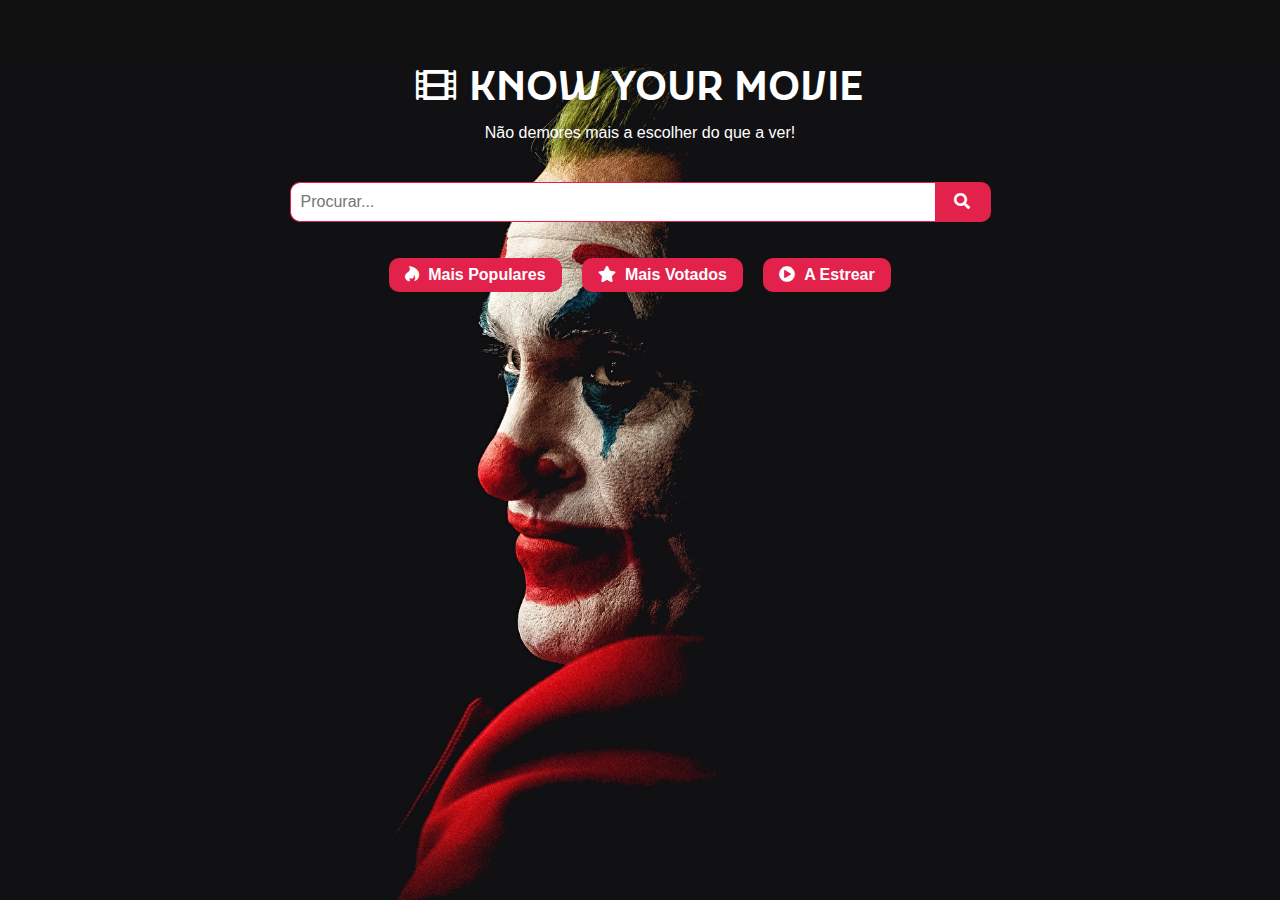
<file: index.html>
<!DOCTYPE html>
<html lang="pt">

<head>
    <meta charset="utf-8">
    <meta name="viewport" content="width=device-width, initial-scale=1.0">
    <link rel="icon" href="icon.png">
    <title>Filmes</title>

    <link href="https://fonts.googleapis.com/css?family=Kufam:wght@500&display=swap" rel="stylesheet">
    <link rel="stylesheet" href="https://use.fontawesome.com/releases/v5.13.0/css/all.css">
    <link rel="stylesheet" href="global.css">
    <link rel="stylesheet" href="style.css">
</head>

<body>
    <section>
        <header>
            <i class="fas fa-film" class="d-inline-block"></i> &nbsp;&nbsp;<h1 class="d-inline-block font-Kufam">KNOW YOUR MOVIE</h1>
            <h6>Não demores mais a escolher do que a ver!</h6>
        </header>
        <form id="form1">
            <input id="searchField" type="text" placeholder="Procurar..." name="search2">
            <button id="searchBtn" type="button"><i class="fa fa-search"></i></button>
        </form>
        <div class="fastSearch">
            <button id="popular" type="button"><i class="fab fa-hotjar"></i> &nbsp;Mais Populares</button>
            <button id="top_rated" type="button"><i class="fa fa-star"></i> &nbsp;Mais Votados</button>
            <button id="upcoming" type="button"><i class="fa fa-play-circle"></i> &nbsp;A Estrear</button>
        </div>
        <div>
            <ul id="moviesList"></ul>
        </div>
    </section>
    
    <aside id="backtoTop"><a class="backtoTop"><i class="fa fa-angle-double-up"></i></a></aside>

    <script type="text/javascript" src="jquery-3.4.1.min.js"></script>
    <script type="text/javascript" src="javascript.js"></script>
</body>

</html>
</file>
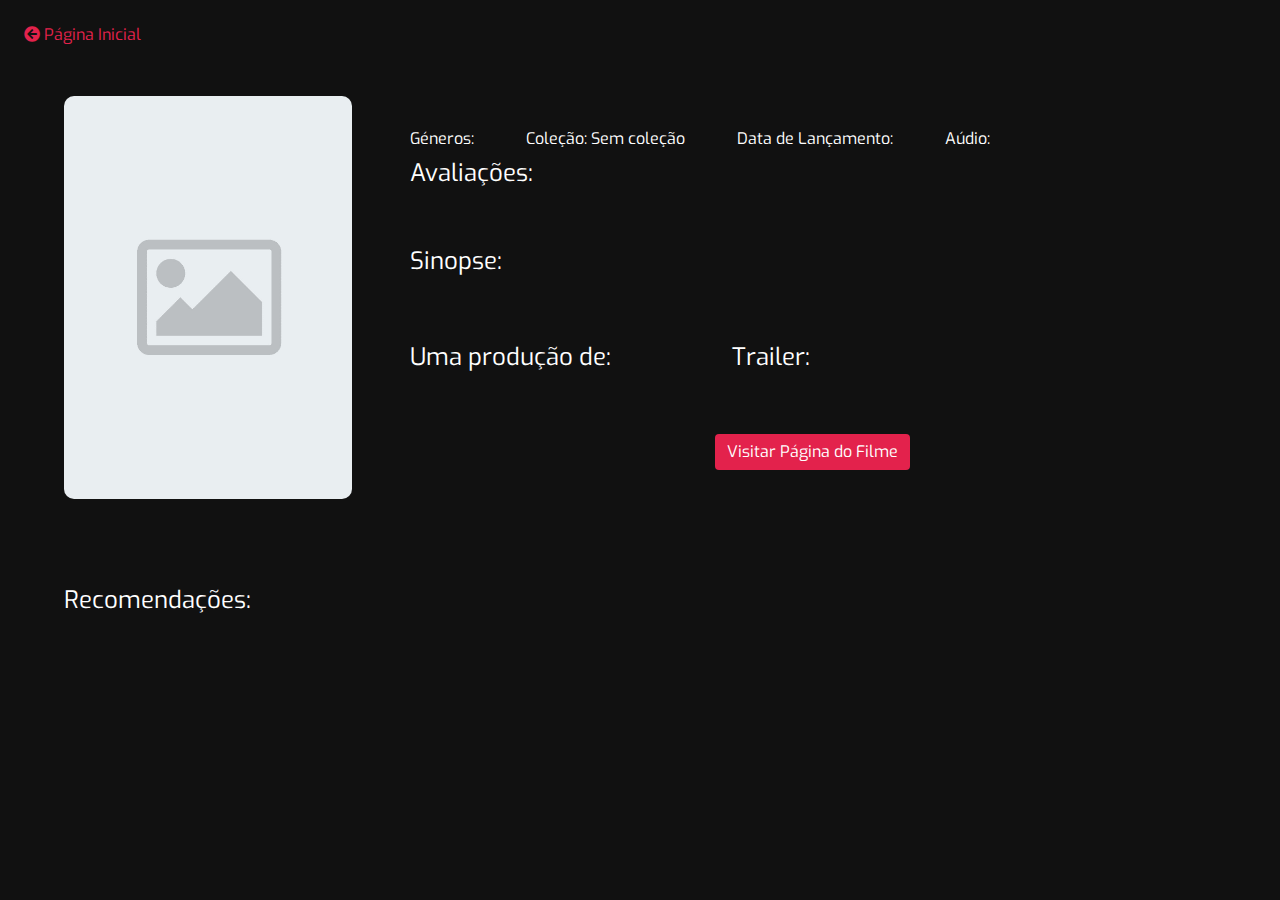
<file: filmeDetails.html>
<!DOCTYPE html>
<html lang="pt">

<head>
    <meta charset="utf-8">
    <meta name="viewport" content="width=device-width, initial-scale=1.0">
    <link rel="icon" href="icon.png">
    <title>Know Your Movie</title>

    <link href="https://fonts.googleapis.com/css?family=Exo&display=swap" rel="stylesheet">
    <link rel="stylesheet" href="https://use.fontawesome.com/releases/v5.13.0/css/all.css">
    <link rel="stylesheet" href="global.css">
    <link rel="stylesheet" href="filmeDetails_style.css">
</head>

<body>
    <aside class="goBack">
        <a href="index.html"><i class="fa fa-arrow-circle-left"></i> Página Inicial</a>
    </aside>
    <section>
        <header class="section-header">
            <h1 id="originalTitle"></h1>
            <img id="tumbnail" src="noImage.jpg" alt="Imagem do Filme">
        </header>
        <section class="section-body">
            <header>
                <h2 id="title" class="d-inline-block"></h2> &nbsp;<h3 id="slogan" class="d-inline-block"></h3>
                <br>
                <h6 class="pd-r col-Dt">Géneros: <span id="genres"></span></h6>
                <h6 class="pd-r col-Dt">Coleção: <span id="collection">Sem coleção</span></h6>
                <h6 class="pd-r col-Dt">Data de Lançamento: <span id="lDate"></span></h6>
                <h6 class="col-Dt">Aúdio: <span id="spokenLanguage"></span></h6>
            </header>

            <div class="rating">
                <h4 id="ratingTitle" class="d-inline-block">Avaliações:</h4>
                <div id="rating" class="d-inline-block">
                    <ul id="ratingList"></ul>
                </div>
            </div>
            
            <h4 class="margin-top">Sinopse:</h4>
            <p id="overview"></p>
            
            <div class="produtions">
                <h4 id="produtionsTitle" class="margin-top">Uma produção de:</h4>
                <ul id="produtions"></ul>
            </div>    
            <div class="trailers">
                <h4 id="trailersTitle" class="margin-top">Trailer:</h4>
                <ul id="trailers"></ul>
            </div>
            <footer id="webSite">
                <a class="btn-website" target="_blank" href="#">Visitar Página do Filme</a>
            </footer>
        </section>
    </section>
    
    <section class="recomendations">
        <header>
            <h4>Recomendações:</h4>
        </header>
            <ul id="recomendationsList"></ul>
    </section>
    
    <aside id="backtoTop"><a class="backtoTop"><i class="fa fa-angle-double-up"></i></a></aside>
    
    <aside id="advice">
        <p style="margin: 0">Caso não consigas assistir ao trailer em tela cheia, desliga o Adblock que tens no teu <span style='font-style:italic;'>browser</span>. <a class="adviceOK">OK</a></p>
    </aside>

    <script type="text/javascript" src="jquery-3.4.1.min.js"></script>
    <script type="text/javascript" src="filmeDetails_script.js"></script>
</body>

</html>
</file>
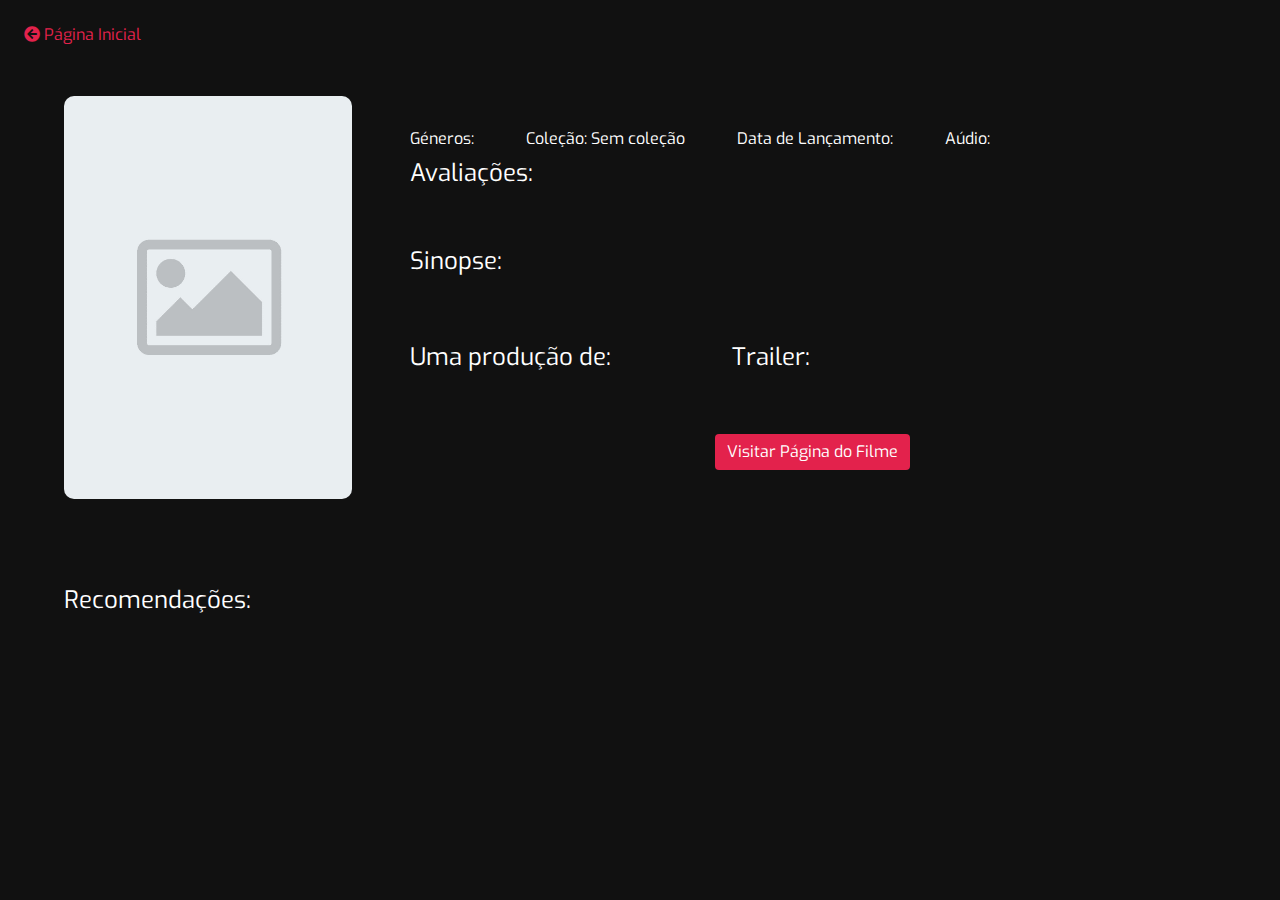
<file: Know-Your-Movie/filmeDetails.html>
<!DOCTYPE html>
<html lang="pt">

<head>
    <meta charset="utf-8">
    <meta name="viewport" content="width=device-width, initial-scale=1.0">
    <link rel="icon" href="icon.png">
    <title>Know Your Movie</title>

    <link href="https://fonts.googleapis.com/css?family=Exo&display=swap" rel="stylesheet">
    <link rel="stylesheet" href="https://use.fontawesome.com/releases/v5.13.0/css/all.css">
    <link rel="stylesheet" href="global.css">
    <link rel="stylesheet" href="filmeDetails_style.css">
</head>

<body>
    <aside class="goBack">
        <a href="index.html"><i class="fa fa-arrow-circle-left"></i> Página Inicial</a>
    </aside>
    <section>
        <header class="section-header">
            <h1 id="originalTitle"></h1>
            <img id="tumbnail" src="noImage.jpg" alt="Imagem do Filme">
        </header>
        <section class="section-body">
            <header>
                <h2 id="title" class="d-inline-block"></h2> &nbsp;<h3 id="slogan" class="d-inline-block"></h3>
                <br>
                <h6 class="pd-r col-Dt">Géneros: <span id="genres"></span></h6>
                <h6 class="pd-r col-Dt">Coleção: <span id="collection">Sem coleção</span></h6>
                <h6 class="pd-r col-Dt">Data de Lançamento: <span id="lDate"></span></h6>
                <h6 class="col-Dt">Aúdio: <span id="spokenLanguage"></span></h6>
            </header>

            <div class="rating">
                <h4 id="ratingTitle" class="d-inline-block">Avaliações:</h4>
                <div id="rating" class="d-inline-block">
                    <ul id="ratingList"></ul>
                </div>
            </div>
            
            <h4 class="margin-top">Sinopse:</h4>
            <p id="overview"></p>
            
            <div class="produtions">
                <h4 id="produtionsTitle" class="margin-top">Uma produção de:</h4>
                <ul id="produtions"></ul>
            </div>    
            <div class="trailers">
                <h4 id="trailersTitle" class="margin-top">Trailer:</h4>
                <ul id="trailers"></ul>
            </div>
            <footer id="webSite">
                <a class="btn-website" target="_blank" href="#">Visitar Página do Filme</a>
            </footer>
        </section>
    </section>
    
    <section class="recomendations">
        <header>
            <h4>Recomendações:</h4>
        </header>
            <ul id="recomendationsList"></ul>
    </section>
    
    <aside id="backtoTop"><a class="backtoTop"><i class="fa fa-angle-double-up"></i></a></aside>
    
    <aside id="advice">
        <p style="margin: 0">Caso não consigas assistir o trailer em tela cheia, desliga o Adblock que tens no teu <span style='font-style:italic;'>browser</span>. <a class="adviceOK">OK</a></p>
    </aside>

    <script type="text/javascript" src="jquery-3.4.1.min.js"></script>
    <script type="text/javascript" src="filmeDetails_script.js"></script>
</body>

</html>
</file>
<file: global.css>
::-webkit-scrollbar-track {
    background-color: #111;
    border-radius: 10px;
}

::-webkit-scrollbar {
    width: 10px;
    height: 10px;
    background-color: #111;
}

::-webkit-scrollbar-thumb {
    border-radius: 10px;
    background-image: -webkit-gradient(linear,
            left bottom,
            left top,
            color-stop(0.80, rgb(227, 34, 76)),
            color-stop(0.60, rgb(201, 32, 69)),
            color-stop(0.40, rgb(186, 28, 62)),
            color-stop(0.20, rgb(145, 22, 48)));
}

body {
    font-family: 'Exo', Arial, sans-serif !important;
    color: #ffffff;
    margin: 0;
    background-color: #111111;
}

input,
button,
a {
    outline: none;
}

h1,
h2,
h3,
h4,
h5,
h6 {
    margin-top: 0;
    margin-bottom: 0.5rem;
    font-weight: 400;
}

h1, .fa-film {
    font-size: 2.5rem;
    font-weight: 600;
}

h2 {
    font-size: 2rem;
}

h3 {
    font-size: 1.75rem;
}

h4 {
    font-size: 1.5rem;
}

h5 {
    font-size: 1.25rem;
}

h6 {
    font-size: 1rem;
}

p {
    margin-top: 0;
    margin-bottom: 1rem;
}

ul {
    list-style-type: none;
    margin: 0;
    padding: 0;
    overflow: hidden;
}

.d-inline-block {
    display: inline-block;
}

.margin-top {
    margin-top: 2em;
}


.backtoTop {
    font-size: 1.5em;
    color: rgba(0, 0, 0, 0.6) !important;
    background-color: rgba(145, 22, 48, 0.6);
    border-color: #f8f9fa;
    padding: 0em .5em 0em .5em;
    text-align: center;
    border-radius: 4px;
    position: fixed;
    bottom: 1em;
    right: 1em;
    transition: background-color .3s;
    cursor: pointer;
    z-index: 5;
    visibility: hidden;
    opacity: 0;
    transition: visibility 0s, opacity 0.5s linear;
}

    .backtoTop:hover {
        color: rgba(0, 0, 0, 0.85) !important;
        background-color: rgba(145, 22, 48, 0.85);
    }

    .backtoTop.show {
        visibility: visible;
        opacity: 1;
    }
</file>
<file: style.css>
body{
    background-image: url(Jocker-background.jpg);
    background-position: top center;
    background-position-y: 5vw;
    background-size: 200vh;
    background-repeat: no-repeat;
}

.font-Kufam{
    font-family: 'Kufam';
}

section header {
    text-align: center;
    padding: 4em 1em 1em 1em;
}

section header h2 {
    margin-bottom: 0.25em;
}

section header h5 {
    margin-top: 0;
    font-weight: normal;
}

section form {
    margin: auto;
    display: flex;
    align-items: center;
    padding: 1em;
}

section form input[type=text] {
    font-size: 1em;
    margin: auto;
    margin-right: 0;
    padding: 10px;
    border: 1px solid #e3224c;
    border-right: none;
    float: left;
    width: 50%;
    background: #ffffff;
    color: #111111;
    border-radius: 10px 0 0 10px;
}

section form #searchBtn {
    font-size: 1em;
    margin: auto;
    margin-left: 0;
    float: left;
    width: 3.5em;
    padding: 10px;
    background-color: #e3224c;
    color: #ffffff;
    border: 1px solid #e3224c;
    border-left: none;
    cursor: pointer;
    border-radius: 0 10px 10px 0;
}

section div.fastSearch{
    text-align: center;
    padding: 1em;    
    margin-bottom: 2em;
}

section div.fastSearch button{
    font-size: 1em;
    font-weight: bold;
    padding: .5em 1em;
    background-color: #e3224c;
    color: #ffffff;
    cursor: pointer;
    border: none;
    border-radius: 10px;
    margin: .25em .5em;
}

section form #searchBtn:hover, section div.fastSearch button:hover {
    background-color: #c92045;
    border-color: #c92045;
}

section div ul {
    padding: 2em 4em;
    list-style-type: none;
    margin: 0;
    text-align: center;
}

section div ul li {
    display: inline;
    list-style: none;
    margin: auto;
    text-align: center;
}

section div ul li a,
section div ul li a:active,
section div ul li a:visited {
    display: inline-block;
    vertical-align: top;
    margin: 1em;
    color: #ffffff;
    text-decoration: none;
    cursor: pointer;
}

section div ul li a:hover {
    color: #606060;
}

section div ul li a img {
    max-width: 200px;
    height: 250px;
    border-radius: 15px;
}

section div ul li a label {
    display: inline-block;
    width: 150px;
    font-weight: bold;
    height: auto;
    text-align: center;
    margin: auto;
    cursor: pointer;
}
</file>
<file: filmeDetails_style.css>
.goBack a,
.goBack a:active,
.goBack a:visited {
    color: #e3224c;
    text-decoration: none;
    position: absolute;
    top: 1.5em;
    left: 1.5em;
}

.goBack a:hover {
    color: #606060;
}

section {
    margin: 3.5em 3em 0 3em;
    padding: 1em;
    position: relative;
    /*height: 100%;*/
    display: flex;
    align-items: center;
    flex-wrap: wrap;
}

footer {
    margin-top: 3em;
    text-align: center;
}

.col-Dt {
    display: inline-block;
}

.pd-r.col-Dt {
    padding-right: 3em;
}

section header.section-header {
    width: 25%;
    display: inline-block;
}

header img {
    width: 100%;
    object-fit: cover;
    border-radius: 10px;
    margin-top: 1em;
}

#originalTitle {
    text-align: center;
}

section .section-body {
    width: 70%;
    /* height: 100%; */
    vertical-align: unset;
    margin: 0 0 0 auto;
    padding: 0;
    display: inline-block;
    /* position: absolute; */
    /* top: 55%; */
    /* right: 0; */
    /* transform: translate(0, -50%); */
}

#ratingTitle{
    vertical-align: text-bottom;
    margin-right: 1em;
}

#ratingList{
    text-align: right;
    overflow-x: auto;
    white-space: nowrap;
    color: #daa520;
}

#ratingList li{
    display: inline-block !important;
    padding: .25em;
    text-align: center;
    font-size: 1.3em;
}

.produtions{
    width: 35%;
    display: inline-block;
}

.trailers{
    width: 60%;
    display: inline-block;
    float: right;
}

#produtions::-webkit-scrollbar,
#produtions::-webkit-scrollbar-track{
    background-color: transparent !important;
}

#produtions{
    background-color: #f5f5f5;
    border-radius: 10px;
    color: black;
    font-weight: bold;
}

#produtions, #trailers, #ratingList {
    text-align: center;
    max-height: 10em;
    /*overflow-y: auto;*/
    overflow-x: auto;
    white-space: nowrap;
}

#produtions li,  #trailers li {
    display: inline-block !important;
    padding: .5em;
    text-align: center;
}

#trailers li{
    padding: .5em 1em;
}

#produtions li img {
    max-width:  10em;
    height: 5em;
    object-fit: contain;
}

#trailers li iframe {
    max-width: 100%;
    max-height: 100%;
    border-radius: 10px;
    border: none;
}

section.recomendations{
    margin: 3em 3em 1em 3em;
}

section.recomendations header {
    width: 100%;
    margin: auto;
}

#recomendationsList{
    margin: auto;
    display: flex;
    flex-wrap: wrap;
}

#recomendationsList li{
    display: inline-block !important;
    max-width: 25em; 
    vertical-align: top;
    text-align: center;
    padding: .25em .5em;
    margin: auto;
}

#recomendationsList li a,
#recomendationsList li a:active,
#recomendationsList li a:visited {
    max-width: 25em !important;
    margin: 0;
    vertical-align: top;
    color: #ffffff;
    text-decoration: none;
    cursor: pointer;
}

#recomendationsList li a:hover {
    color: #606060;
}


#recomendationsList li a img {
    max-width: 25em;
    height: 11.5em;
    object-fit: contain;
    border-radius: 10px;
}

#recomendationsList li a legend {
    white-space: normal;
    max-width: 18em;
    margin: auto;
}

.btn-website,
.btn-website:active,
.btn-website:visited {
    text-decoration: none;
    display: inline-block;
    font-weight: 400;
    color: #ffffff;
    text-align: center;
    vertical-align: middle;
    cursor: pointer;
    user-select: none;
    background-color: #e3224c;
    padding: 0.375rem 0.75rem;
    font-size: 1rem;
    line-height: 1.5;
    border-radius: 0.25rem;
    transition: color 0.15s ease-in-out, background-color 0.15s ease-in-out, border-color 0.15s ease-in-out, box-shadow 0.15s ease-in-out;
}

.btn-website:hover {
    color: #ffffff;
    background-color: #c92045;
    text-decoration: none;
}

.btn-website:focus,
.btn-website.focus {
    outline: 0;
    box-shadow: 0 0 0 0.2rem rgba(201, 32, 69, 0.25);
}

/*Cookie Consent Begin*/
#advice {
    background-color: rgba(96, 96, 96,0.9);
    min-height: 26px;
    line-height: 26px;
    font-size: 0.9em;
    color: #ffffff;
    padding: .5em 1em .5em 1em;
    position: fixed;
    bottom: 0;
    left: 0;
    right: 0;
    display: none;
    z-index: 10;
}
#advice a.adviceOK {
    background-color: #e3224c;
    color: #ffffff;
    display: inline-block;
    border-radius: 5px;
    padding: 0 20px;
    cursor: pointer;
    float: right;
    margin: 0 60px 0 10px;
}
#advice a.adviceOK:hover {
    background-color: #c92045;
}

/*===========*/
/*Resolutions*/
@media (max-width: 576px) { 
    #ratingList li{
        font-size: 1em;
    }
    
    #trailers li iframe{
        max-width: 15em;
        height: 8em;
    }
}

@media (max-width: 768px) { 
    section{
        margin: 3em 1em !important;
    }
    
    section header.section-header{
        width: 100%  !important;
    }
    
    section .section-body{
        width: 95% !important;
        margin: 1em auto !important;
    } 
    
    .produtions, .trailers{
        width: 100% !important;
        display: block;
    }
    
    .trailers{
       margin-bottom: 3em; 
    }
    
    #recomendationsList li a img{
        max-width: 100% !important;
        height: 8.5em !important;
    }
    
    #recomendationsList li a legend{
        max-width: 14em !important
    }
}


@media (max-width: 1200px) {
    section header.section-header{
        width: 30%;
    }
    
    section .section-body{
        width: 65%;
    }
}
</file>
<file: Know-Your-Movie/global.css>
::-webkit-scrollbar-track {
    background-color: #111;
    border-radius: 10px;
}

::-webkit-scrollbar {
    width: 10px;
    height: 10px;
    background-color: #111;
}

::-webkit-scrollbar-thumb {
    border-radius: 10px;
    background-image: -webkit-gradient(linear,
            left bottom,
            left top,
            color-stop(0.80, rgb(227, 34, 76)),
            color-stop(0.60, rgb(201, 32, 69)),
            color-stop(0.40, rgb(186, 28, 62)),
            color-stop(0.20, rgb(145, 22, 48)));
}

body {
    font-family: 'Exo', Arial, sans-serif !important;
    color: #ffffff;
    margin: 0;
    background-color: #111111;
}

input,
button,
a {
    outline: none;
}

h1,
h2,
h3,
h4,
h5,
h6 {
    margin-top: 0;
    margin-bottom: 0.5rem;
    font-weight: 400;
}

h1, .fa-film {
    font-size: 2.5rem;
    font-weight: 600;
}

h2 {
    font-size: 2rem;
}

h3 {
    font-size: 1.75rem;
}

h4 {
    font-size: 1.5rem;
}

h5 {
    font-size: 1.25rem;
}

h6 {
    font-size: 1rem;
}

p {
    margin-top: 0;
    margin-bottom: 1rem;
}

ul {
    list-style-type: none;
    margin: 0;
    padding: 0;
    overflow: hidden;
}

.d-inline-block {
    display: inline-block;
}

.margin-top {
    margin-top: 2em;
}


.backtoTop {
    font-size: 1.5em;
    color: rgba(0, 0, 0, 0.6) !important;
    background-color: rgba(145, 22, 48, 0.6);
    border-color: #f8f9fa;
    padding: 0em .5em 0em .5em;
    text-align: center;
    border-radius: 4px;
    position: fixed;
    bottom: 1em;
    right: 1em;
    transition: background-color .3s;
    cursor: pointer;
    z-index: 5;
    visibility: hidden;
    opacity: 0;
    transition: visibility 0s, opacity 0.5s linear;
}

    .backtoTop:hover {
        color: rgba(0, 0, 0, 0.85) !important;
        background-color: rgba(145, 22, 48, 0.85);
    }

    .backtoTop.show {
        visibility: visible;
        opacity: 1;
    }
</file>
<file: Know-Your-Movie/filmeDetails_style.css>
.goBack a,
.goBack a:active,
.goBack a:visited {
    color: #e3224c;
    text-decoration: none;
    position: absolute;
    top: 1.5em;
    left: 1.5em;
}

.goBack a:hover {
    color: #606060;
}

section {
    margin: 3.5em 3em 0 3em;
    padding: 1em;
    position: relative;
    /*height: 100%;*/
    display: flex;
    align-items: center;
    flex-wrap: wrap;
}

footer {
    margin-top: 3em;
    text-align: center;
}

.col-Dt {
    display: inline-block;
}

.pd-r.col-Dt {
    padding-right: 3em;
}

section header.section-header {
    width: 25%;
    display: inline-block;
}

header img {
    width: 100%;
    object-fit: cover;
    border-radius: 10px;
    margin-top: 1em;
}

#originalTitle {
    text-align: center;
}

section .section-body {
    width: 70%;
    /* height: 100%; */
    vertical-align: unset;
    margin: 0 0 0 auto;
    padding: 0;
    display: inline-block;
    /* position: absolute; */
    /* top: 55%; */
    /* right: 0; */
    /* transform: translate(0, -50%); */
}

#ratingTitle{
    vertical-align: text-bottom;
    margin-right: 1em;
}

#ratingList{
    text-align: right;
    overflow-x: auto;
    white-space: nowrap;
}

#ratingList li{
    display: inline-block !important;
    padding: .25em;
    text-align: center;
    font-size: 1.3em;
}

.produtions{
    width: 35%;
    display: inline-block;
}

.trailers{
    width: 60%;
    display: inline-block;
    float: right;
}

#produtions, #trailers, #ratingList {
    text-align: center;
    max-height: 10em;
    /*overflow-y: auto;*/
    overflow-x: auto;
    white-space: nowrap;
}

#produtions li,  #trailers li {
    display: inline-block !important;
    padding: .5em;
    text-align: center;
}

#trailers li{
    padding: .5em 1em;
}

#produtions li img {
    max-width:  10em;
    height: 5em;
    object-fit: contain;
}

#trailers li iframe {
    max-width: 17em;
    height: 8.5em;
    border-radius: 10px;
    border: none;
}

section.recomendations{
    margin: 3em 3em 1em 3em;
}

section.recomendations header {
    width: 100%;
    margin: auto;
}

#recomendationsList{
    margin: auto;
    display: flex;
    flex-wrap: wrap;
}

#recomendationsList li{
    display: inline-block !important;
    max-width: 25em; 
    vertical-align: top;
    text-align: center;
    padding: .25em .5em;
    margin: auto;
}

#recomendationsList li a,
#recomendationsList li a:active,
#recomendationsList li a:visited {
    max-width: 25em !important;
    margin: 0;
    vertical-align: top;
    color: #ffffff;
    text-decoration: none;
    cursor: pointer;
}

#recomendationsList li a:hover {
    color: #606060;
}


#recomendationsList li a img {
    max-width: 25em;
    height: 11.5em;
    object-fit: contain;
    border-radius: 10px;
}

#recomendationsList li a legend {
    white-space: normal;
    max-width: 18em;
    margin: auto;
}

.btn-website,
.btn-website:active,
.btn-website:visited {
    text-decoration: none;
    display: inline-block;
    font-weight: 400;
    color: #ffffff;
    text-align: center;
    vertical-align: middle;
    cursor: pointer;
    user-select: none;
    background-color: #e3224c;
    padding: 0.375rem 0.75rem;
    font-size: 1rem;
    line-height: 1.5;
    border-radius: 0.25rem;
    transition: color 0.15s ease-in-out, background-color 0.15s ease-in-out, border-color 0.15s ease-in-out, box-shadow 0.15s ease-in-out;
}

.btn-website:hover {
    color: #ffffff;
    background-color: #c92045;
    text-decoration: none;
}

.btn-website:focus,
.btn-website.focus {
    outline: 0;
    box-shadow: 0 0 0 0.2rem rgba(201, 32, 69, 0.25);
}

/*Cookie Consent Begin*/
#advice {
    background-color: rgba(96, 96, 96,0.9);
    min-height: 26px;
    line-height: 26px;
    font-size: 0.9em;
    color: #ffffff;
    padding: .5em 1em .5em 1em;
    position: fixed;
    bottom: 0;
    left: 0;
    right: 0;
    display: none;
    z-index: 10;
}
#advice a.adviceOK {
    background-color: #e3224c;
    color: #ffffff;
    display: inline-block;
    border-radius: 5px;
    padding: 0 20px;
    cursor: pointer;
    float: right;
    margin: 0 60px 0 10px;
}
#advice a.adviceOK:hover {
    background-color: #c92045;
}

/*===========*/
/*Resolutions*/
@media (max-width: 576px) { 
    #ratingList li{
        font-size: 1em;
    }
    
    #trailers li iframe{
        max-width: 15em;
        height: 8em;
    }
}

@media (max-width: 768px) { 
    section{
        margin: 3em 1em !important;
    }
    
    section header.section-header{
        width: 100%  !important;
    }
    
    section .section-body{
        width: 95% !important;
        margin: 1em auto !important;
    } 
    
    .produtions, .trailers{
        width: 100% !important;
        display: block;
    }
    
    .trailers{
       margin-bottom: 3em; 
    }
    
    #recomendationsList li a img{
        max-width: 100% !important;
        height: 8.5em !important;
    }
    
    #recomendationsList li a legend{
        max-width: 14em !important
    }
}


@media (max-width: 1200px) {
    section header.section-header{
        width: 30%;
    }
    
    section .section-body{
        width: 65%;
    }
}
</file>
